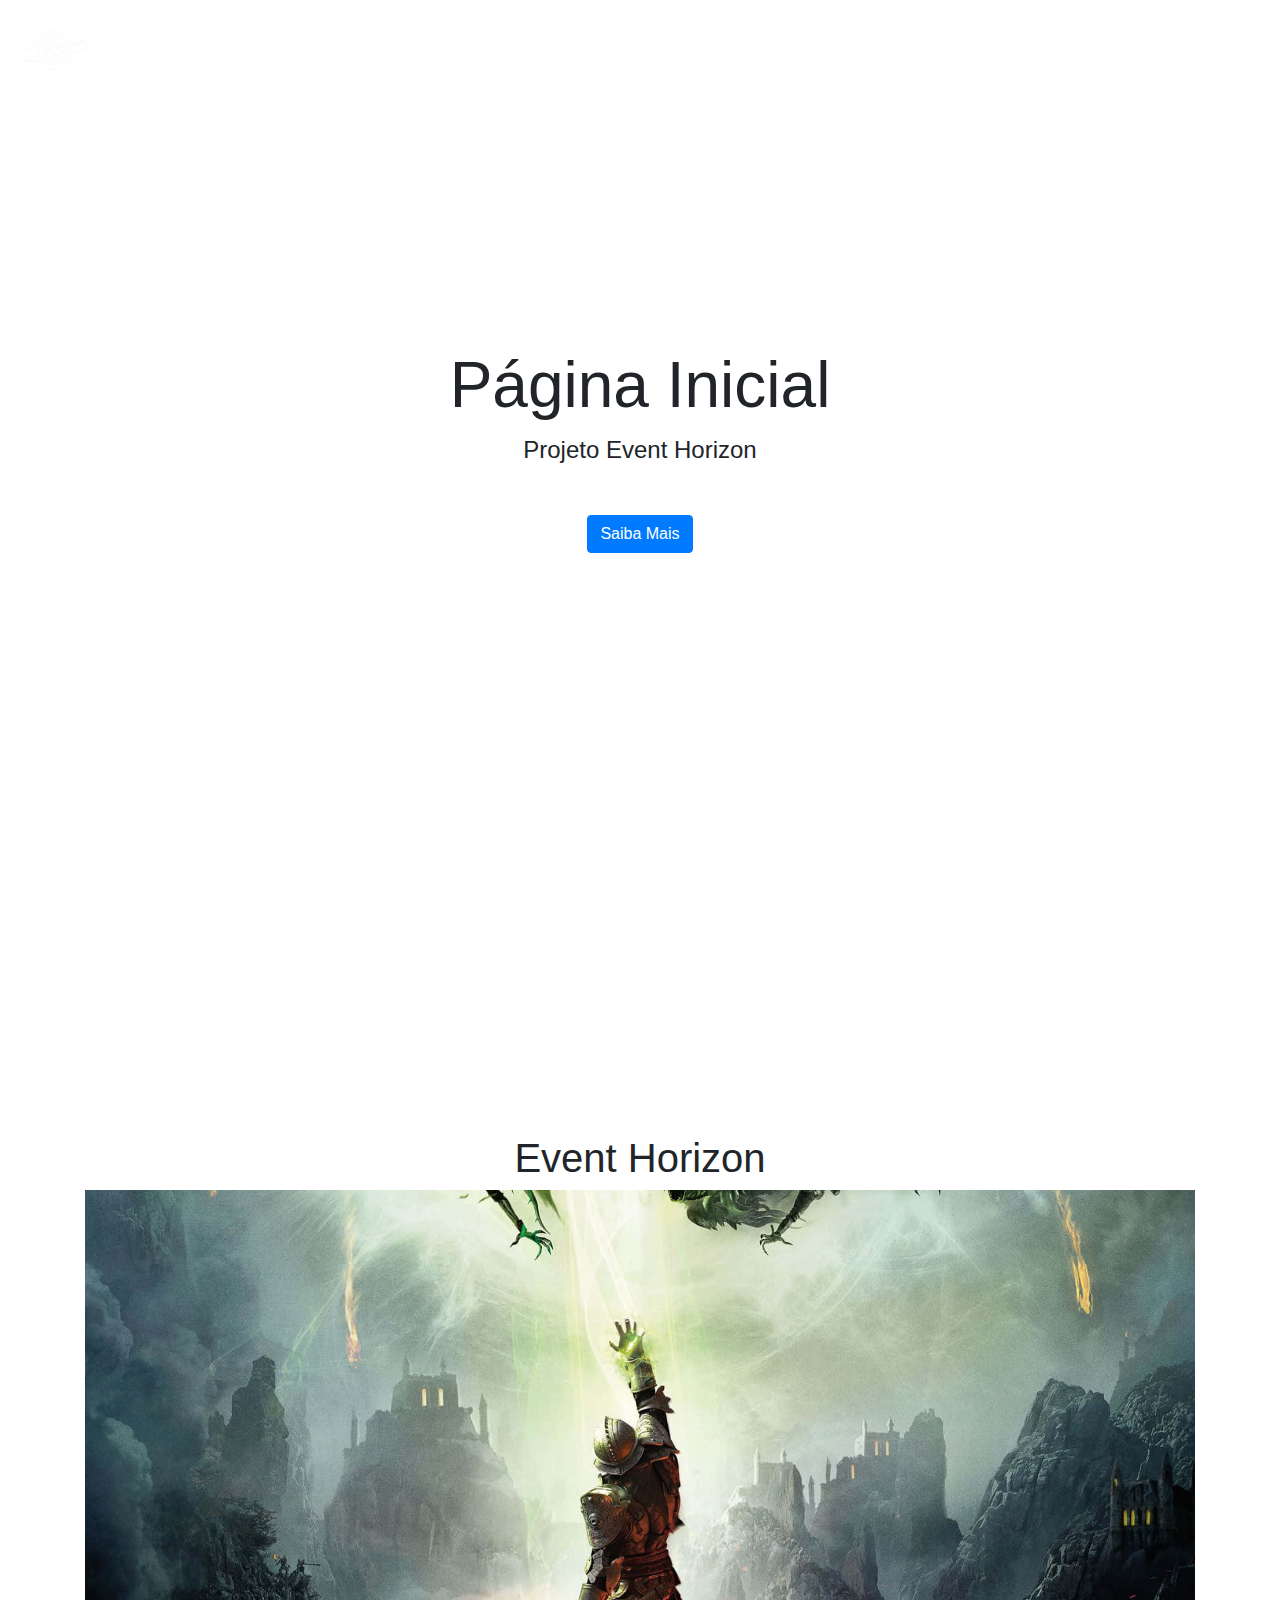
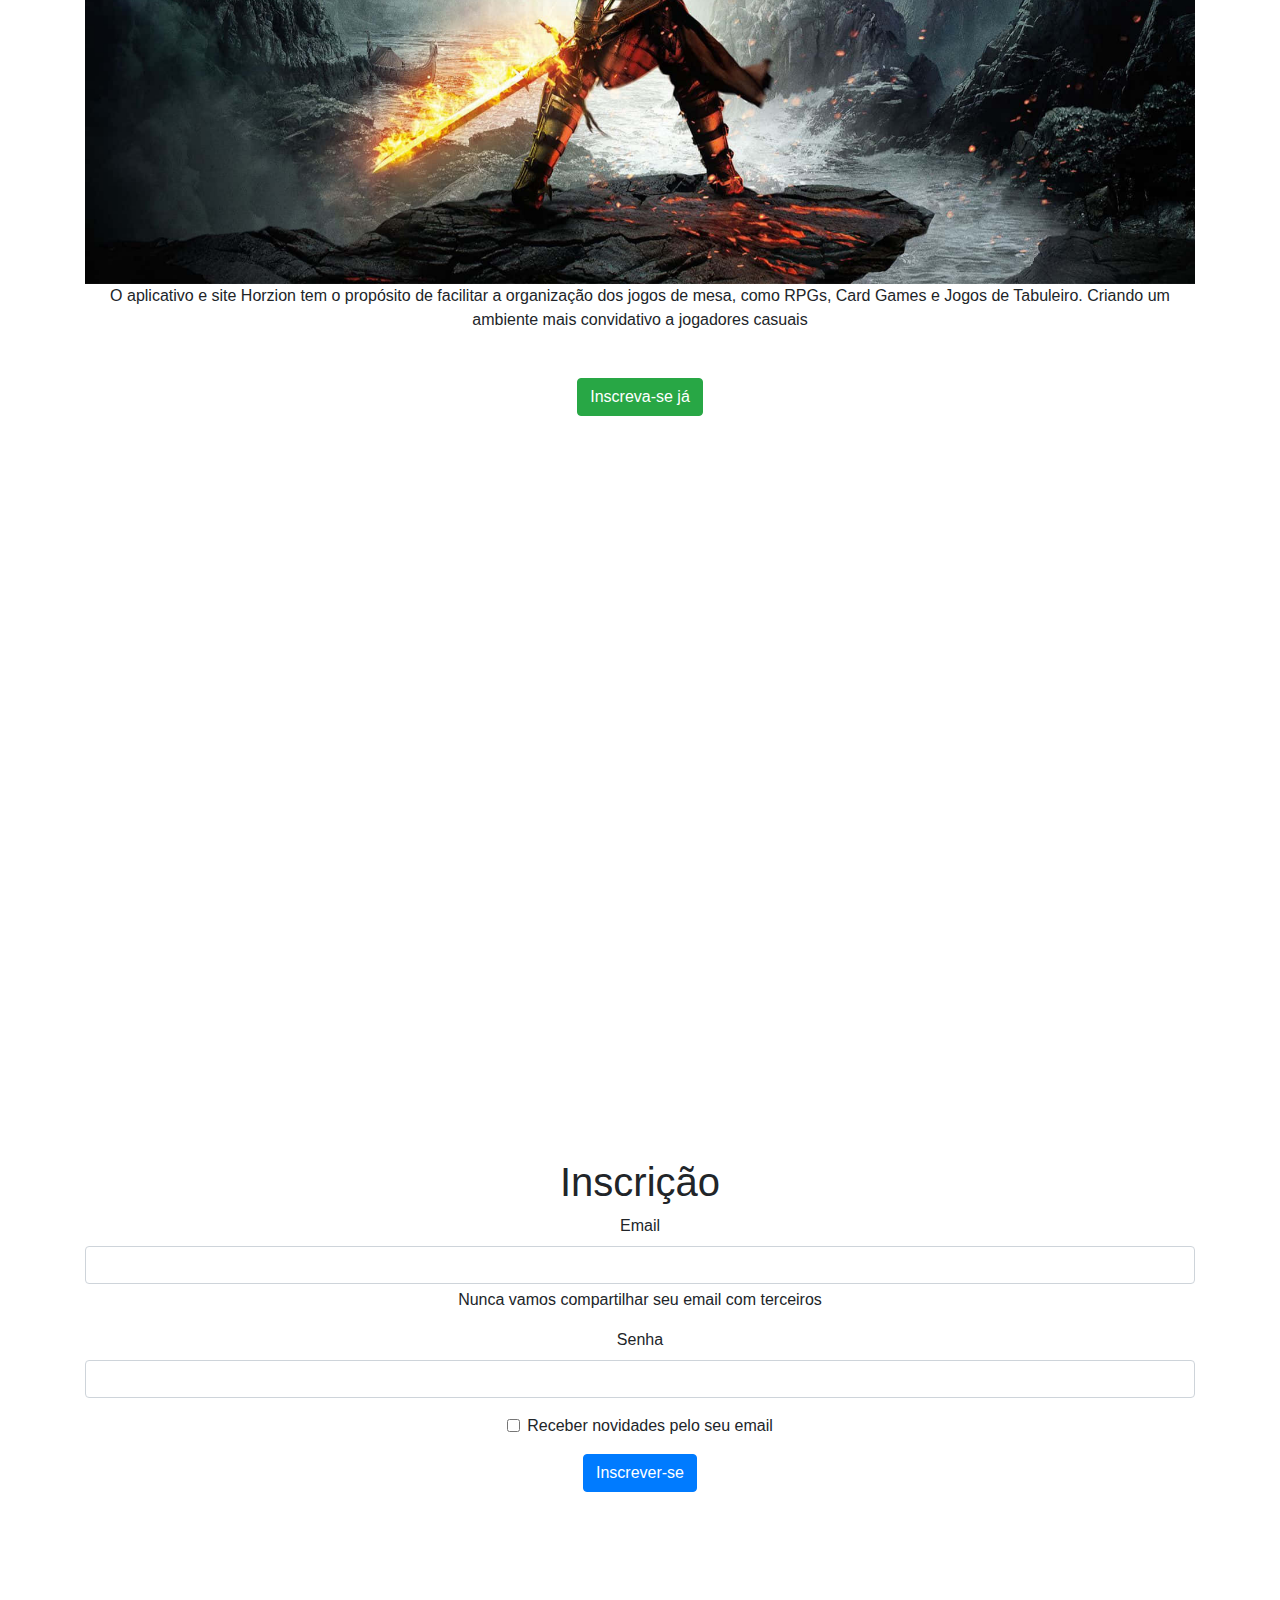
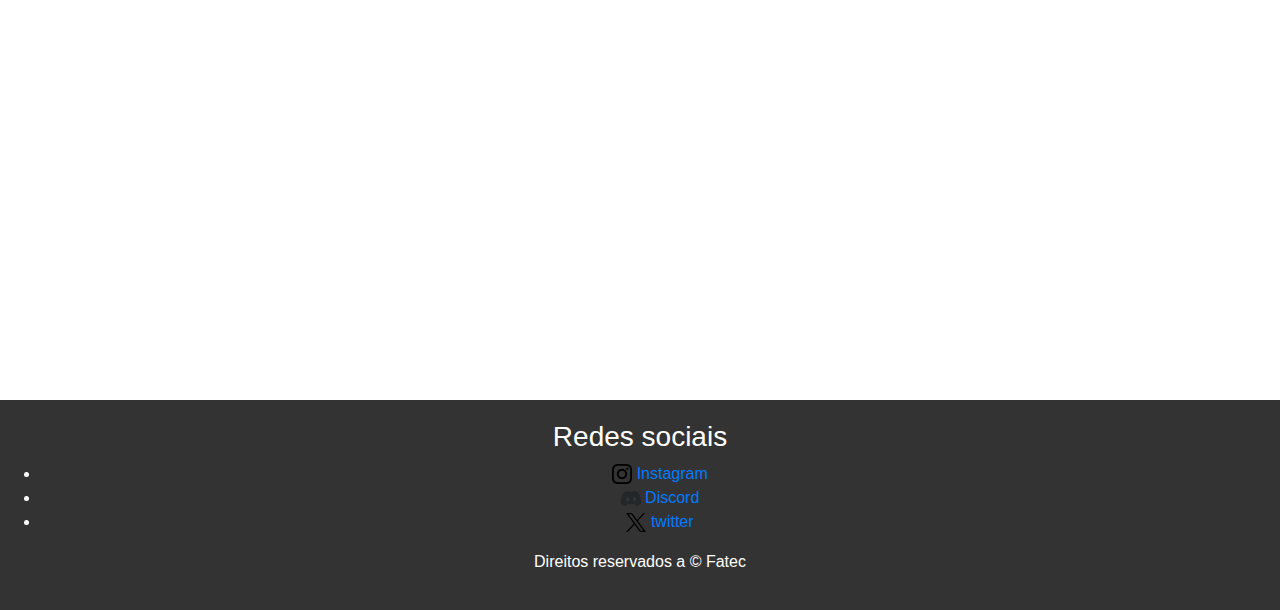
<file: Landing Page 11-11-25/index.html>
<!DOCTYPE html>
<html lang="pt-br">

<head>
    <meta charset="UTF-8">
    <meta name="viewport" content="width=device-width, initial-scale=1.0">
    <title>Landing Page</title>
    <link rel="stylesheet" href="https://stackpath.bootstrapcdn.com/bootstrap/4.1.3/css/bootstrap.min.css">
    <link rel="stylesheet" href="css/estilos.css">
    <link rel="shortcut icon" href="img/EH_logo_inv.png" img="image/png">
</head>

<body>
    </nav>
    <nav class="navbar navbar-expand-lg navbar-dark fixed-top">
        <a class="navbar-brand" href="#home">
            <img src="img/EH_logo_inv.png" alt="Pagina inicial" width="75"
            > Event Horizon
        </a>
        <button class="navbar-toggler" type="button" data-toggle="collapse" data-target="#navbarNav"
            aria-controls="navbarNav" aria-expanded="false" aria-label="Alterna navegação">
            <span class="navbar-toggler-icon"></span>
        </button>
        <div class="collapse navbar-collapse" id="navbarNav">
            <ul id="info" class="navbar-nav">
                <li class="nav-item">
                    <a class="nav-link" href="#sobre">Sobre</a>
                </li>
                <li class="nav-item">
                    <a class="nav-link" href="#contato">Contato</a>
                </li>
            </ul>
        </div>
    </nav>
    <section id="home" class="d-flex">
        <div class="container">
            <h1 id="tópico">Página Inicial</h1>
            <p>Projeto Event Horizon</p>
            <div class="row">
                <div class="col-md-4 col-sm-12">

                </div>
            </div>
            <a href="#sobre" class="btn btn-primary scroll-btn">Saiba Mais</a>
        </div>
    </section>
    <section id="sobre" class="d-flex">
        <div class="container text-center">
            <h1 id="tópico">Event Horizon</h1>
            <div id="myCarousel" class="carousel slide">
                <div id="myCarousel" class="carousel slide" data-bs-ride="carousel">
                    <div class="carousel-inner">
                      <div class="carousel-item active">
                        <img src="img/rpg-img.jpg" class="d-block w-100" alt="...">
                      </div>
                      <div class="carousel-item">
                        <img src="img/rpg-mesa.jpg" class="d-block w-100" alt="...">
                      </div>
                      <div class="carousel-item">
                        <img src="img/tcg.jpeg" class="d-block w-100" alt="...">
                      </div>
                    </div>
                  </div>
            <p>O aplicativo e site Horzion tem o propósito de facilitar a organização dos jogos de mesa, como RPGs, Card Games e Jogos de Tabuleiro. Criando um ambiente mais convidativo a jogadores casuais</p>
            <a href="#contato" class="btn btn-success scroll-btn">Inscreva-se já</a>

        </div>
    </section>
    <section id="contato" class="d-flex">
        <div class="container">
            <h1 id="tópico">Inscrição</h1>
            <form id="forms">
                <div class="mb-3">
                  <label for="exampleInputEmail1" class="form-label">Email</label>
                  <input type="email" class="form-control" id="exampleInputEmail1" aria-describedby="emailHelp">
                  <div id="emailHelp" class="form-text">Nunca vamos compartilhar seu email com terceiros</div>
                </div>
                <div class="mb-3">
                  <label for="exampleInputPassword1" class="form-label">Senha</label>
                  <input type="password" class="form-control" id="exampleInputPassword1">
                </div>
                <div class="mb-3 form-check">
                  <input type="checkbox" class="form-check-input" id="exampleCheck1">
                  <label class="form-check-label" for="exampleCheck1">Receber novidades pelo seu email</label>
                </div>
                <button type="submit" class="btn btn-primary">Inscrever-se</button>
              </form>
        </div>
    </section>
    <footer>
        <h3>Redes sociais</h3>
        <ul id="redes">
            <li>
                <a href="#instagram">
                    <img src="img/insta_logo.png" width="20px">
                     Instagram</a>
            </li>
            <li>
                <a href="#discord">
                    <img src="img/discord-black-seeklogo.png" width="20px">
                    Discord</a>
            </li>
            <li>
                <a href="#twitter">
                    <img src="img/twitter-x-seeklogo.png" width="20px">
                    twitter</a>
            </li>
        </ul>
        <p>Direitos reservados a © Fatec</p>
    </footer>

    <script src="https://code.jquery.com/jquery-3.3.1.slim.min.js"></script>
    <script src="https://cdnjs.cloudflare.com/ajax/libs/popper.js/1.14.3/umd/popper.min.js"></script>
    <script src="https://stackpath.bootstrapcdn.com/bootstrap/4.1.3/js/bootstrap.min.js"></script>
    <script src="js/script.js"></script>
</body>


</html>
</file>
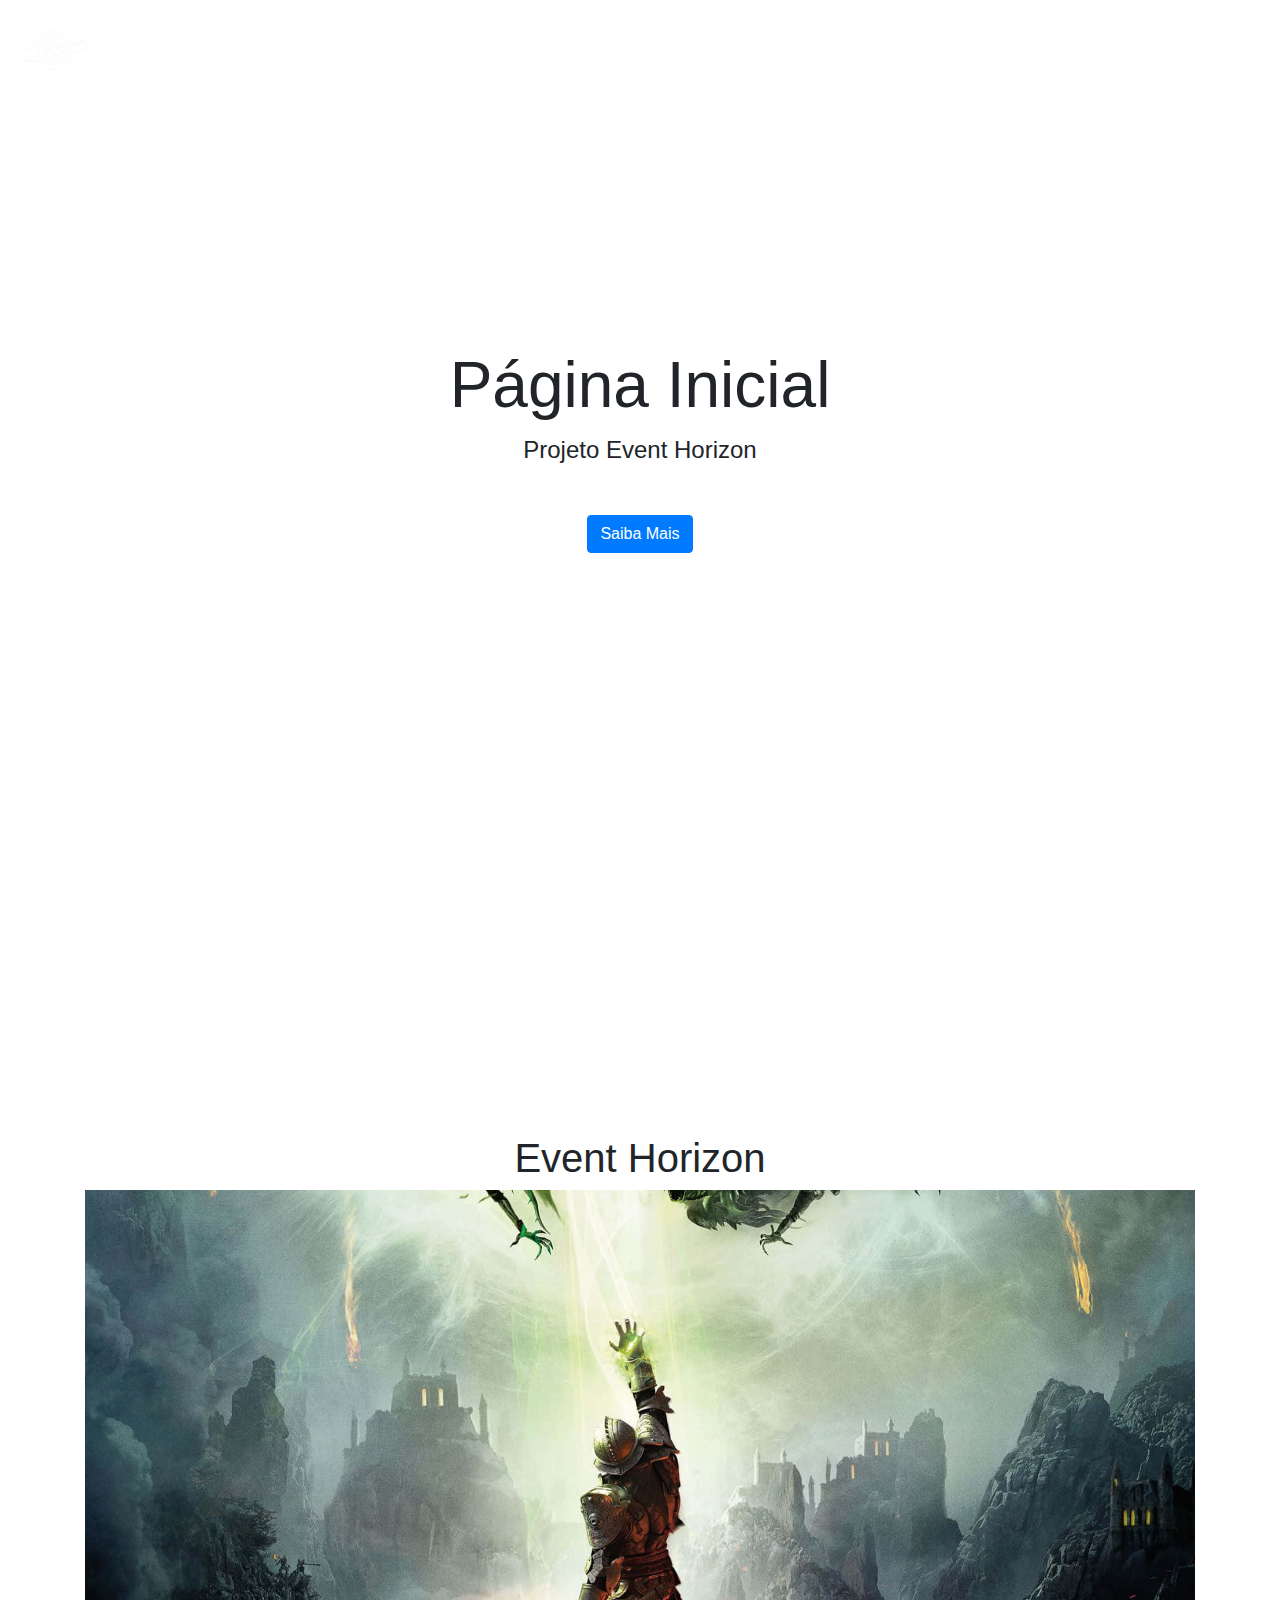
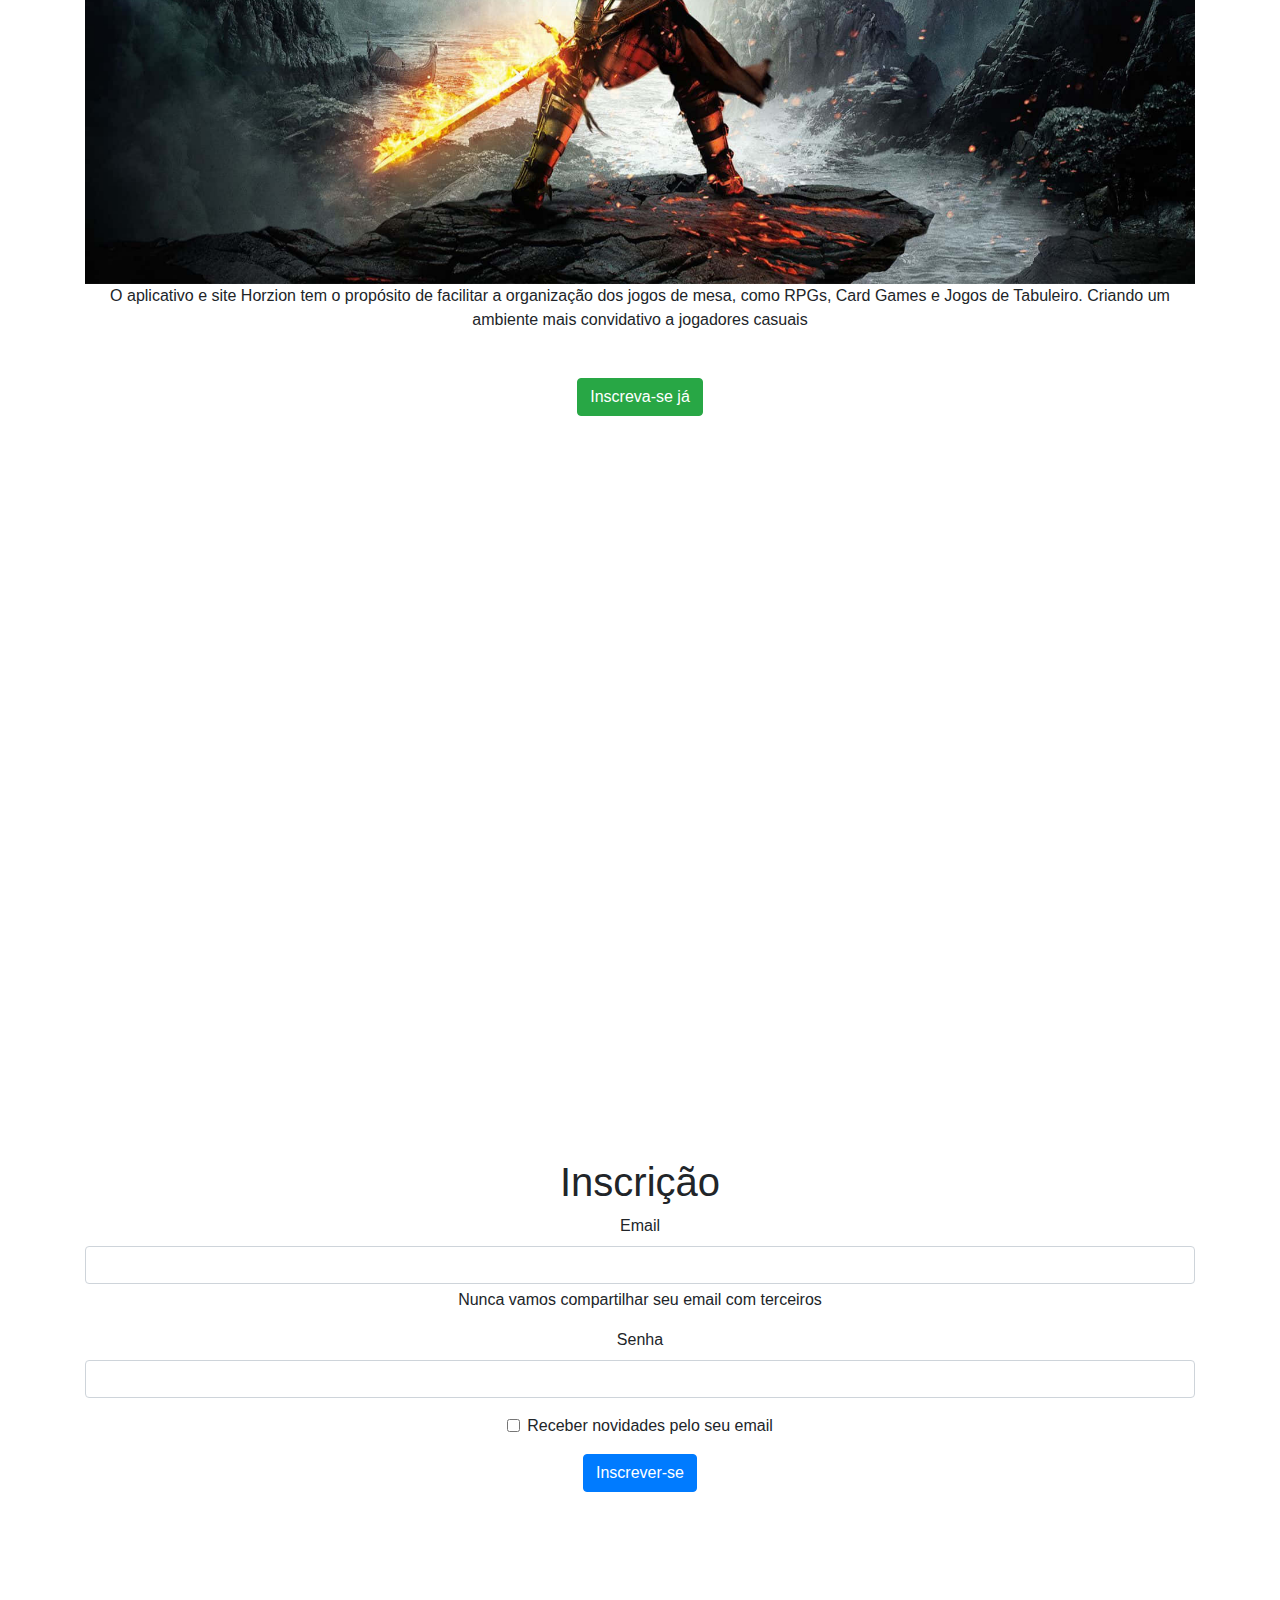
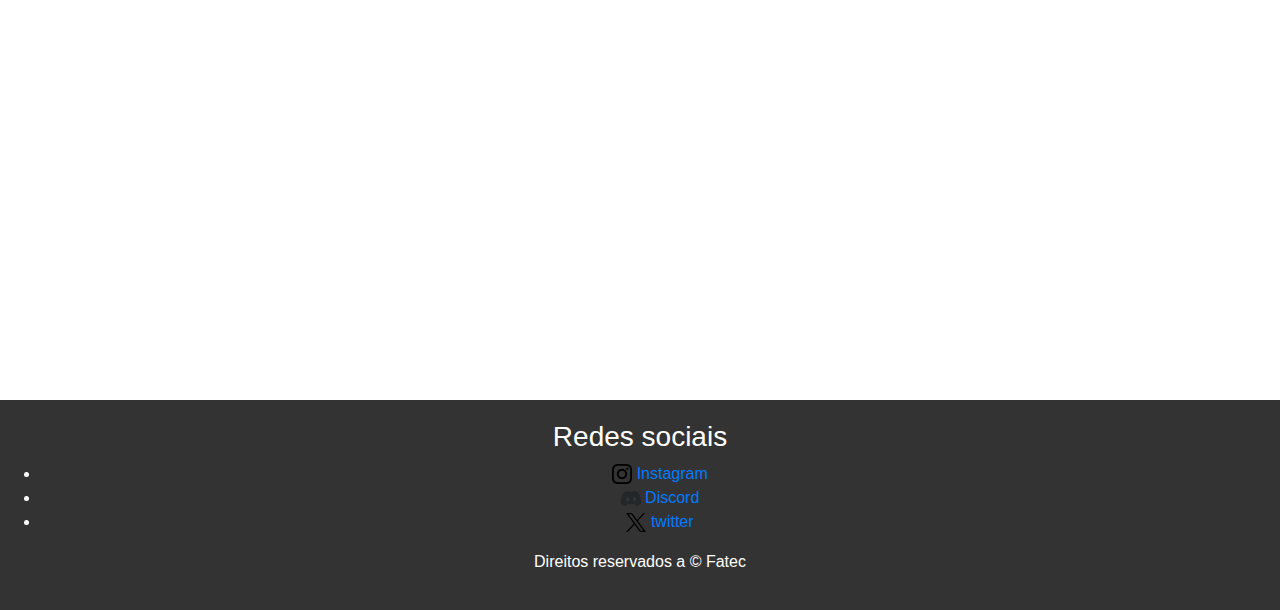
<file: Landing Page 11-11-25/landing_page.html>
<!DOCTYPE html>
<html lang="pt-br">

<head>
    <meta charset="UTF-8">
    <meta name="viewport" content="width=device-width, initial-scale=1.0">
    <title>Landing Page</title>
    <link rel="stylesheet" href="https://stackpath.bootstrapcdn.com/bootstrap/4.1.3/css/bootstrap.min.css">
    <link rel="stylesheet" href="css/estilos.css">
    <link rel="shortcut icon" href="img/EH_logo_inv.png" img="image/png">
</head>

<body>
    </nav>
    <nav class="navbar navbar-expand-lg navbar-dark fixed-top">
        <a class="navbar-brand" href="#home">
            <img src="img/EH_logo_inv.png" alt="Pagina inicial" width="75"
            > Event Horizon
        </a>
        <button class="navbar-toggler" type="button" data-toggle="collapse" data-target="#navbarNav"
            aria-controls="navbarNav" aria-expanded="false" aria-label="Alterna navegação">
            <span class="navbar-toggler-icon"></span>
        </button>
        <div class="collapse navbar-collapse" id="navbarNav">
            <ul id="info" class="navbar-nav">
                <li class="nav-item">
                    <a class="nav-link" href="#sobre">Sobre</a>
                </li>
                <li class="nav-item">
                    <a class="nav-link" href="#contato">Contato</a>
                </li>
            </ul>
        </div>
    </nav>
    <section id="home" class="d-flex">
        <div class="container">
            <h1 id="tópico">Página Inicial</h1>
            <p>Projeto Event Horizon</p>
            <div class="row">
                <div class="col-md-4 col-sm-12">

                </div>
            </div>
            <a href="#sobre" class="btn btn-primary scroll-btn">Saiba Mais</a>
        </div>
    </section>
    <section id="sobre" class="d-flex">
        <div class="container text-center">
            <h1 id="tópico">Event Horizon</h1>
            <div id="myCarousel" class="carousel slide">
                <div id="myCarousel" class="carousel slide" data-bs-ride="carousel">
                    <div class="carousel-inner">
                      <div class="carousel-item active">
                        <img src="img/rpg-img.jpg" class="d-block w-100" alt="...">
                      </div>
                      <div class="carousel-item">
                        <img src="img/rpg-mesa.jpg" class="d-block w-100" alt="...">
                      </div>
                      <div class="carousel-item">
                        <img src="img/tcg.jpeg" class="d-block w-100" alt="...">
                      </div>
                    </div>
                  </div>
            <p>O aplicativo e site Horzion tem o propósito de facilitar a organização dos jogos de mesa, como RPGs, Card Games e Jogos de Tabuleiro. Criando um ambiente mais convidativo a jogadores casuais</p>
            <a href="#contato" class="btn btn-success scroll-btn">Inscreva-se já</a>

        </div>
    </section>
    <section id="contato" class="d-flex">
        <div class="container">
            <h1 id="tópico">Inscrição</h1>
            <form id="forms">
                <div class="mb-3">
                  <label for="exampleInputEmail1" class="form-label">Email</label>
                  <input type="email" class="form-control" id="exampleInputEmail1" aria-describedby="emailHelp">
                  <div id="emailHelp" class="form-text">Nunca vamos compartilhar seu email com terceiros</div>
                </div>
                <div class="mb-3">
                  <label for="exampleInputPassword1" class="form-label">Senha</label>
                  <input type="password" class="form-control" id="exampleInputPassword1">
                </div>
                <div class="mb-3 form-check">
                  <input type="checkbox" class="form-check-input" id="exampleCheck1">
                  <label class="form-check-label" for="exampleCheck1">Receber novidades pelo seu email</label>
                </div>
                <button type="submit" class="btn btn-primary">Inscrever-se</button>
              </form>
        </div>
    </section>
    <footer>
        <h3>Redes sociais</h3>
        <ul id="redes">
            <li>
                <a href="#instagram">
                    <img src="img/insta_logo.png" width="20px">
                     Instagram</a>
            </li>
            <li>
                <a href="#discord">
                    <img src="img/discord-black-seeklogo.png" width="20px">
                    Discord</a>
            </li>
            <li>
                <a href="#twitter">
                    <img src="img/twitter-x-seeklogo.png" width="20px">
                    twitter</a>
            </li>
        </ul>
        <p>Direitos reservados a © Fatec</p>
    </footer>

    <script src="https://code.jquery.com/jquery-3.3.1.slim.min.js"></script>
    <script src="https://cdnjs.cloudflare.com/ajax/libs/popper.js/1.14.3/umd/popper.min.js"></script>
    <script src="https://stackpath.bootstrapcdn.com/bootstrap/4.1.3/js/bootstrap.min.js"></script>
    <script src="js/script.js"></script>
</body>

</html>
</file>
<file: Landing Page 11-11-25/css/estilos.css>
html {scroll-behavior: smooth;}

#home {
    height: 100vh;
    background-size: cover;
    display: flex;
    align-items: center;
    text-align: center;
    padding: 10%;
}

#home h1 {
    font-size: 4rem;
}

#home p {
    font-size: 1.5rem;
}

section {
    padding: 300px 0;
    height: 150vh;
    display: block;
    align-items: center;
    justify-content: center;
    text-align: center;
}

.scroll-btn {
    margin-top: 30px;
}

footer {
    background-color: #333;
    color: #fff;
    padding: 20px 0;
    text-align: center;
}


nav.scrolled {
    background-color:darkviolet !important;
}
</file>
